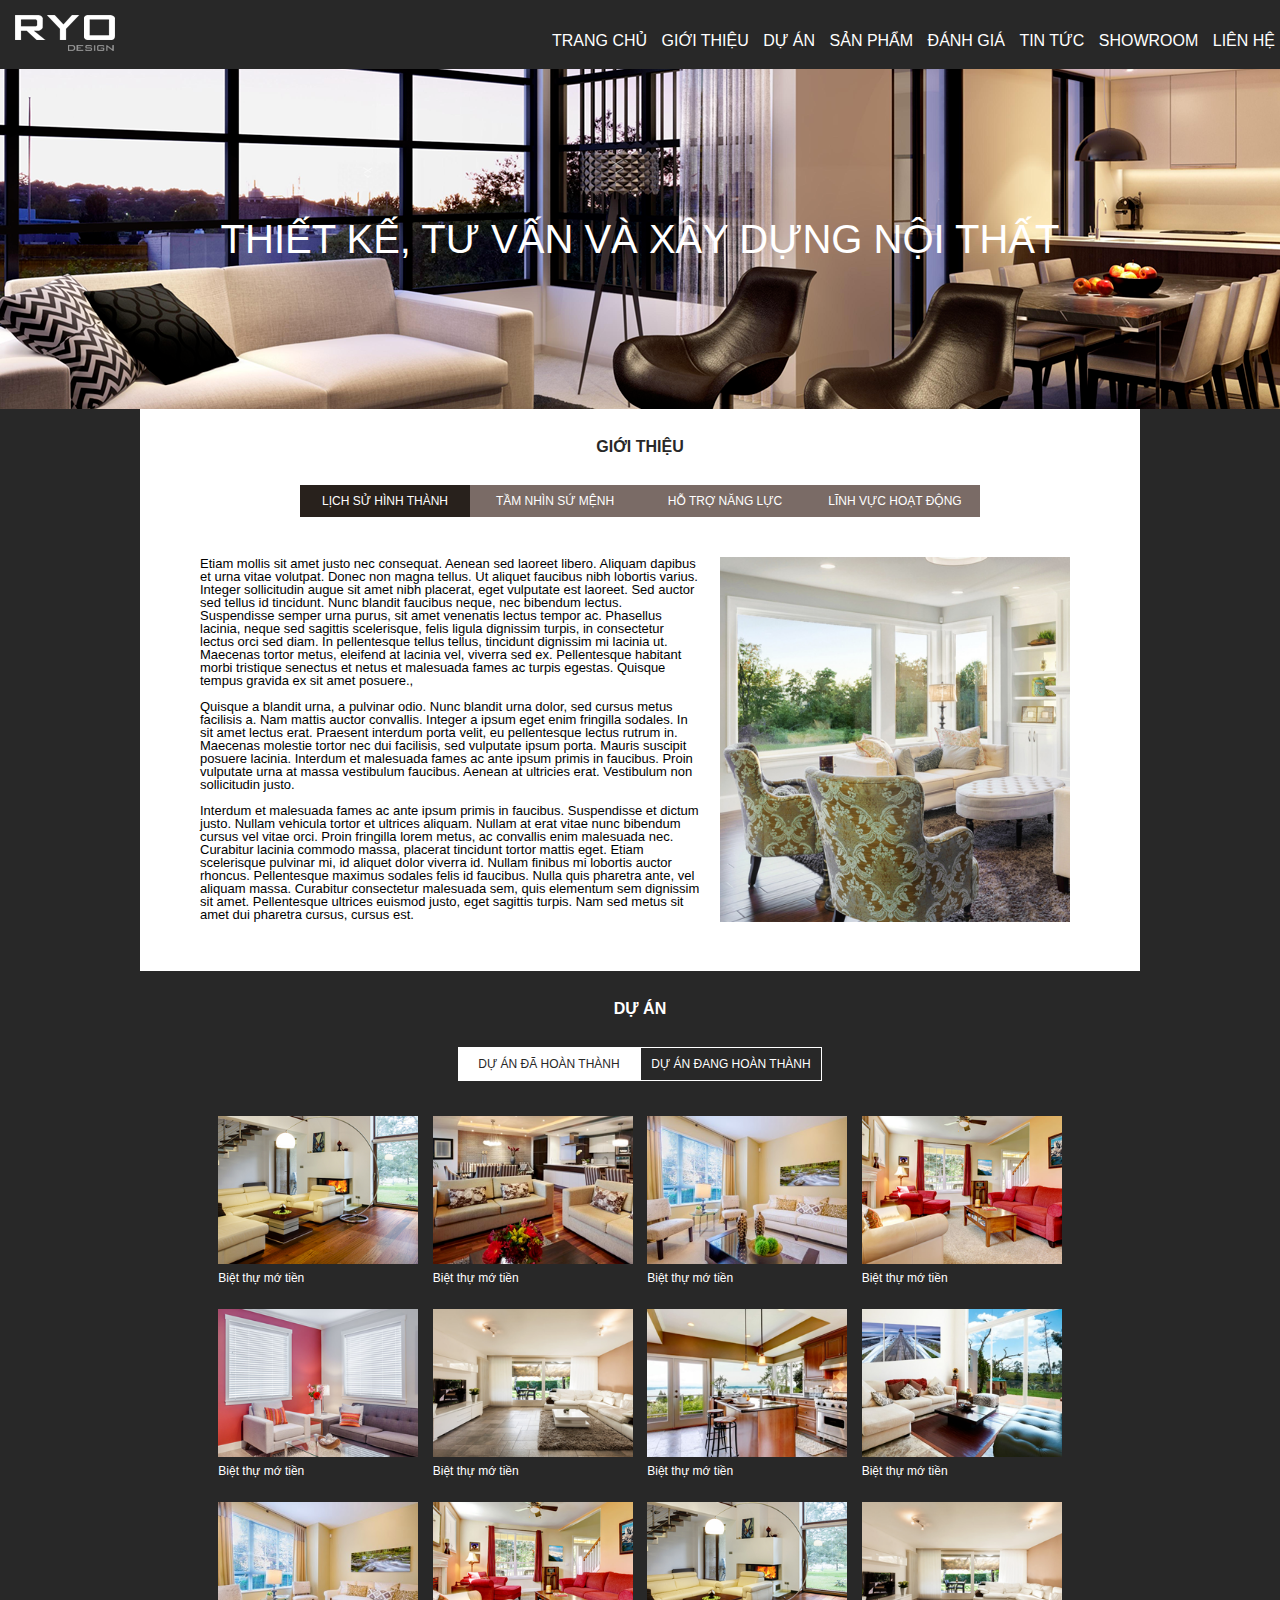
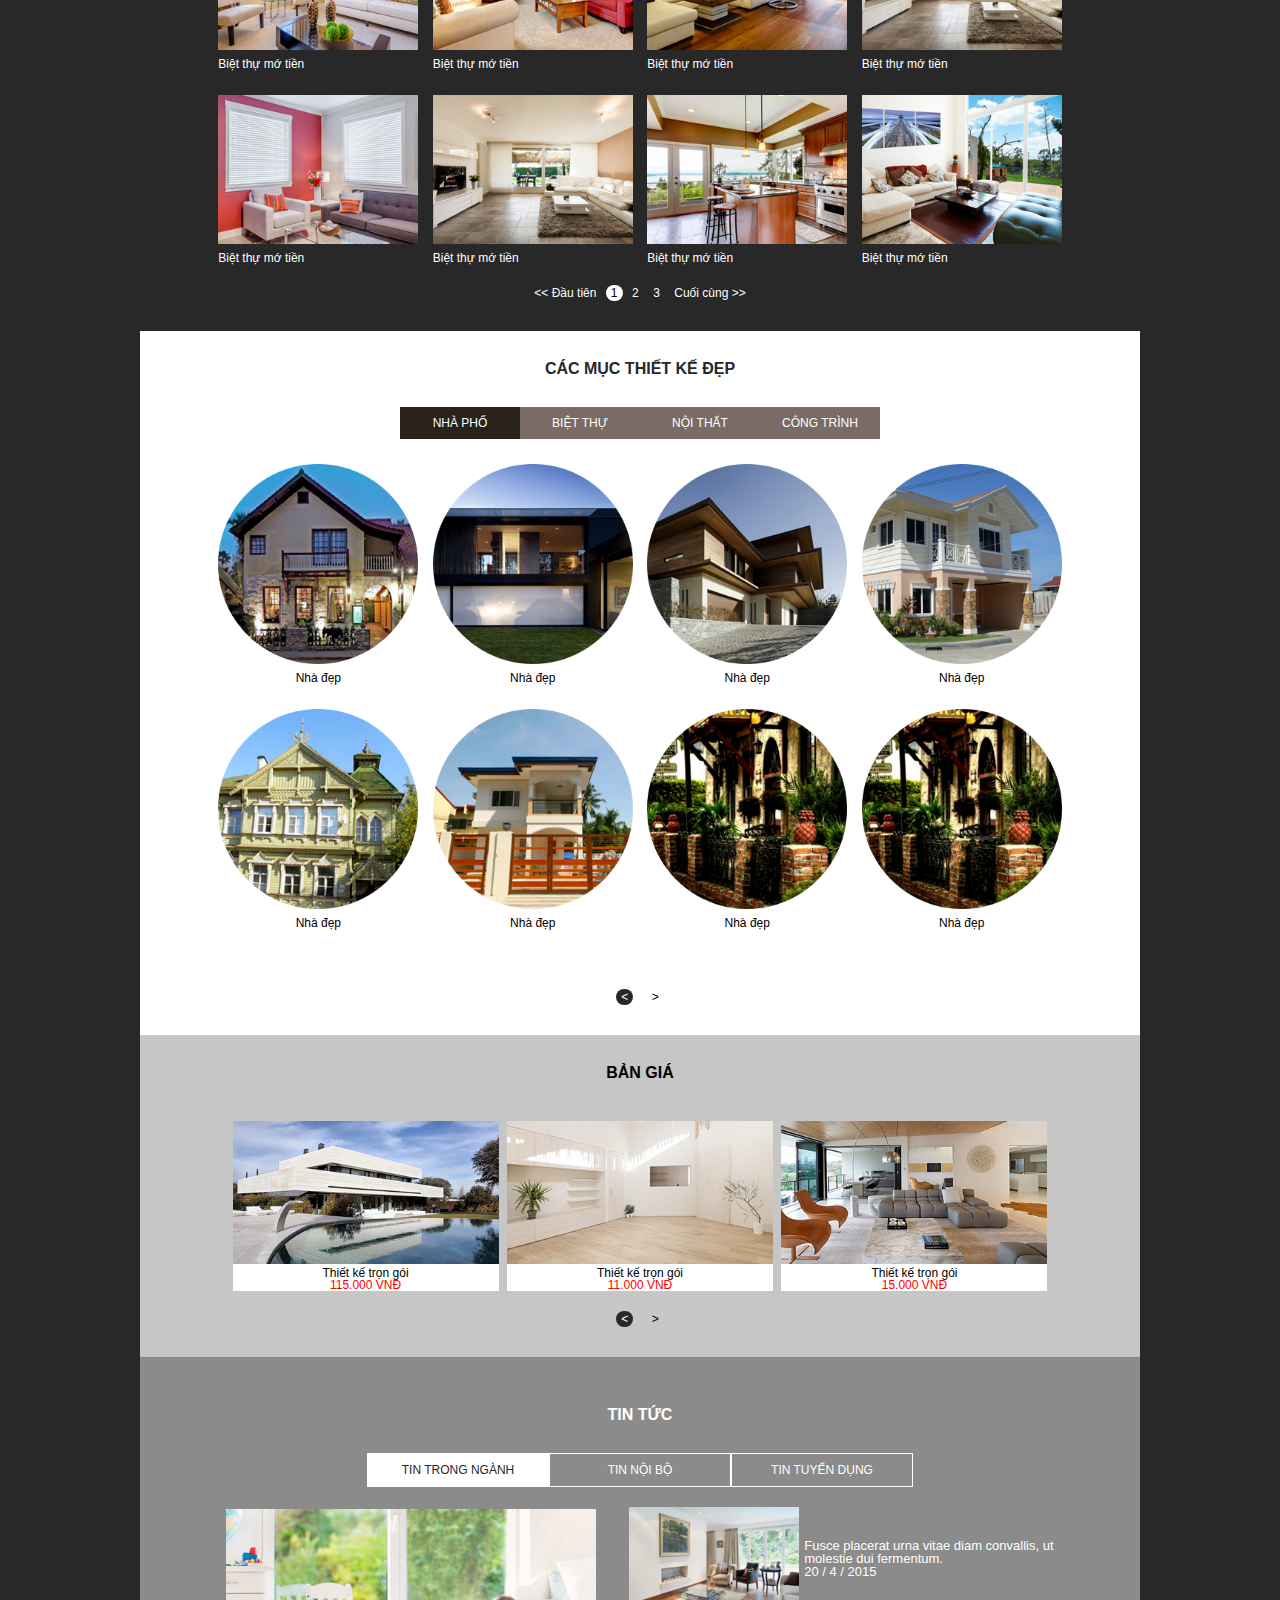
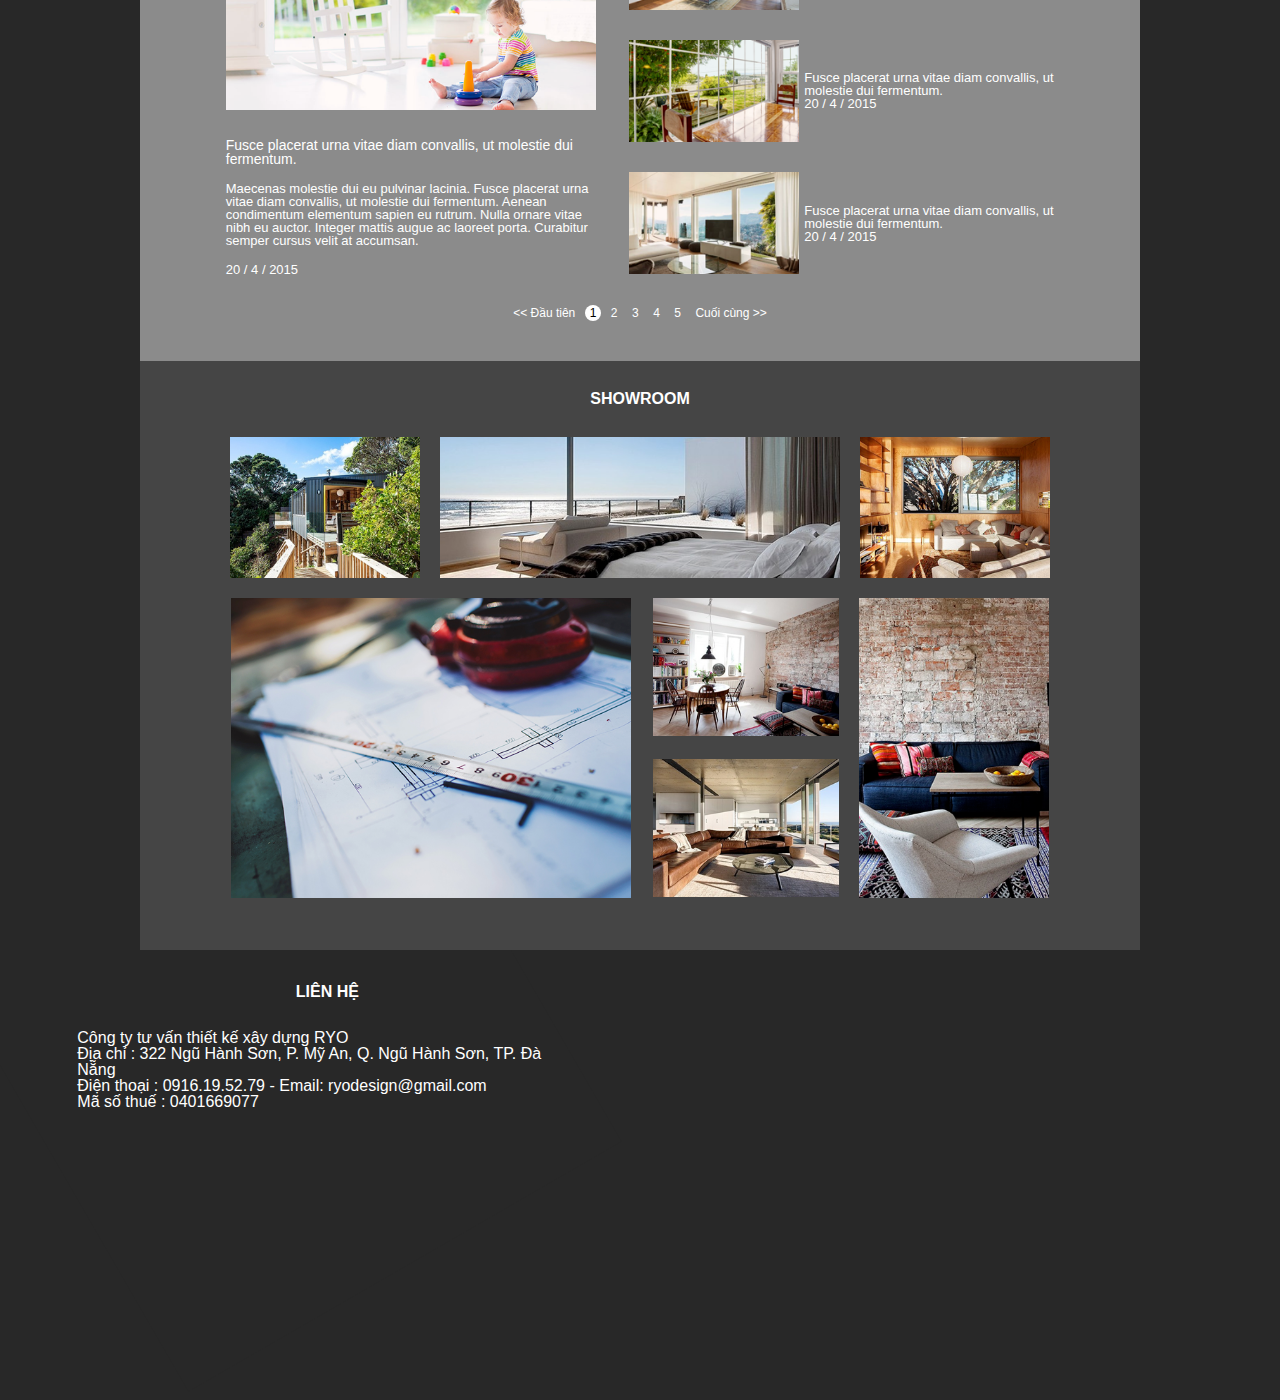
<file: index.html>
<!DOCTYPE html>
<html>
<head>
	<meta charset="utf-8">
	<meta name="viewport" content="width=device-width, initial-scale=1.0">
	<meta http-equiv="X-UA-Compatible" content="IE=edge">
	<title></title>
	<link rel="stylesheet" href="reset.css">
	<link rel="stylesheet" href="css/styles.css">

</head>
<body>

	<div id="header">
		<div class="logo">
			<img src="img/Logo.png" alt=""/>
		</div>
		<!-- <img class="is_mb" src="img/Logo.png" alt=""/> -->
		<div id="navbar">
			<!-- <img class="is_pc logo" src="img/Logo.png" alt=""/> -->
			<div class="toggle">
				<span></span>
				<span></span>
				<span></span>
			</div>

			<ul class="listmenu">
				<li class="active">Trang chủ</li>
				<li>Giới Thiệu</li>
				<li>dự án</li>
				<li>sản phẩm</li>
				<li>đánh giá</li>
				<li>tin tức</li>
				<li>showroom</li>
				<li>liên hệ</li>
			</ul>	
		</div>
	</div>

<div id="banner">
<p>Thiết kế, tư vấn và xây dựng nội thất</p>
</div>

<div class="container">
	<div id="gioithieu">
		<p class="title">Giới thiệu</p>
		
			<div class="tabcontrol tabformat">
				<div class="button active" data-tab="tab1">lịch sử hình thành</div>
				<div class="button" data-tab="tab2">tầm nhìn sứ mệnh</div>
				<div class="button" data-tab="tab3">hỗ trợ năng lực</div>
				<div class="button" data-tab="tab4">Lĩnh vực hoạt động</div>
			</div>
			<div class="tabcontent">
				<div class="tab" id="tab1">
					<div class="txtcontent">Etiam mollis sit amet justo nec consequat. Aenean sed laoreet libero. Aliquam dapibus et urna vitae volutpat. Donec non magna tellus. Ut aliquet faucibus nibh lobortis varius. Integer sollicitudin augue sit amet nibh placerat, eget vulputate est laoreet. Sed auctor sed tellus id tincidunt. Nunc blandit faucibus neque, nec bibendum lectus. Suspendisse semper urna purus, sit amet venenatis lectus tempor ac. Phasellus lacinia, neque sed sagittis scelerisque, felis ligula dignissim turpis, in consectetur lectus orci sed diam. In pellentesque tellus tellus, tincidunt dignissim mi lacinia ut. Maecenas tortor metus, eleifend at lacinia vel, viverra sed ex. Pellentesque habitant morbi tristique senectus et netus et malesuada fames ac turpis egestas. Quisque tempus gravida ex sit amet posuere.,<br/><br/>

Quisque a blandit urna, a pulvinar odio. Nunc blandit urna dolor, sed cursus metus facilisis a. Nam mattis auctor convallis. Integer a ipsum eget enim fringilla sodales. In sit amet lectus erat. Praesent interdum porta velit, eu pellentesque lectus rutrum in. Maecenas molestie tortor nec dui facilisis, sed vulputate ipsum porta. Mauris suscipit posuere lacinia. Interdum et malesuada fames ac ante ipsum primis in faucibus. Proin vulputate urna at massa vestibulum faucibus. Aenean at ultricies erat. Vestibulum non sollicitudin justo.<br/><br/>

Interdum et malesuada fames ac ante ipsum primis in faucibus. Suspendisse et dictum justo. Nullam vehicula tortor et ultrices aliquam. Nullam at erat vitae nunc bibendum cursus vel vitae orci. Proin fringilla lorem metus, ac convallis enim malesuada nec. Curabitur lacinia commodo massa, placerat tincidunt tortor mattis eget. Etiam scelerisque pulvinar mi, id aliquet dolor viverra id. Nullam finibus mi lobortis auctor rhoncus. Pellentesque maximus sodales felis id faucibus. Nulla quis pharetra ante, vel aliquam massa. Curabitur consectetur malesuada sem, quis elementum sem dignissim sit amet. Pellentesque ultrices euismod justo, eget sagittis turpis. Nam sed metus sit amet dui pharetra cursus, cursus est.</div>
					<div class="imgcontent">
						<img src="img/gioithieu.png" alt="">
					</div>

				</div>
				<div class="tab" id="tab2">
					<div class="txtcontent">Etiam mollis sit amet justo nec consequat. Aenean sed laoreet libero. Aliquam dapibus et urna vitae volutpat. Donec non magna tellus. Ut aliquet faucibus nibh lobortis varius. Integer sollicitudin augue sit amet nibh placerat, eget vulputate est laoreet. Sed auctor sed tellus id tincidunt. Nunc blandit faucibus neque, nec bibendum lectus. Suspendisse semper urna purus, sit amet venenatis lectus tempor ac. Phasellus lacinia, neque sed sagittis scelerisque, felis ligula dignissim turpis, in consectetur lectus orci sed diam. In pellentesque tellus tellus, tincidunt dignissim mi lacinia ut. Maecenas tortor metus, eleifend at lacinia vel, viverra sed ex. Pellentesque habitant morbi tristique senectus et netus et malesuada fames ac turpis egestas. Quisque tempus gravida ex sit amet posuere.,<br/><br/>
Quisque a blandit urna, a pulvinar odio. Nunc blandit urna dolor, sed cursus metus facilisis a. Nam mattis auctor convallis. Integer a ipsum eget enim fringilla sodales. In sit amet lectus erat. Praesent interdum porta velit, eu pellentesque lectus rutrum in. Maecenas molestie tortor nec dui facilisis, sed vulputate ipsum porta. Mauris suscipit posuere lacinia. Interdum et malesuada fames ac ante ipsum primis in faucibus. Proin vulputate urna at massa vestibulum faucibus. Aenean at ultricies erat. Vestibulum non sollicitudin justo<br/><br/>

Interdum et malesuada fames ac ante ipsum primis in faucibus. Suspendisse et dictum justo. Nullam vehicula tortor et ultrices aliquam. Nullam at erat vitae nunc bibendum cursus vel vitae orci. Proin fringilla lorem metus, ac convallis enim malesuada nec. Curabitur lacinia commodo massa, placerat tincidunt tortor mattis eget. Etiam scelerisque pulvinar mi, id aliquet dolor viverra id. Nullam finibus mi lobortis auctor rhoncus. Pellentesque maximus sodales felis id faucibus. Nulla quis pharetra ante, vel aliquam massa. Curabitur consectetur malesuada sem, quis elementum sem dignissim sit amet. Pellentesque ultrices euismod justo, eget sagittis turpis. Nam sed metus sit amet dui pharetra cursus, cursus est.</div>
					<div class="imgcontent">
						<img src="img/gioithieu.png" alt="">
					</div>
				</div>
				<div class="tab" id="tab3">Conten 3</div>
				<div class="tab" id="tab4">Conten 4</div>
				
			</div>
	</div>
	<!-- end gioithieu -->
	<div class="duan">
		<p class="txtduan">dự án</p>
		<div class="tabcontrol2 tabformat2">
			<div class="button active" data-tab="tab5">dự án đã hoàn thành</div>
			<div class="button" data-tab="tab6">dự án đang hoàn thành</div>
		</div>
		<div class="tabcontent2 imgformat">
			<div class="tab" id="tab5">
			<div class="sp">
			<img src="img/duan1.png" alt="">
				<p>Biệt thự mớ tiền</p>
			</div>
			<div class="sp">
			<img src="img/duan2.png" alt="">
				<p>Biệt thự mớ tiền</p>
			</div>
			<div class="sp">
			<img src="img/duan3.png" alt="">
				<p>Biệt thự mớ tiền</p>
			</div>
			<div class="sp">
			<img src="img/duan4.png" alt="">
				<p>Biệt thự mớ tiền</p>
			</div>
			<div class="sp">
			<img src="img/duan5.png" alt="">
				<p>Biệt thự mớ tiền</p>
			</div>
			<div class="sp">
			<img src="img/duan6.png" alt="">
				<p>Biệt thự mớ tiền</p>
			</div>
			<div class="sp">
			<img src="img/duan7.png" alt="">
				<p>Biệt thự mớ tiền</p>
			</div>
			<div class="sp">
			<img src="img/duan8.png" alt="">
				<p>Biệt thự mớ tiền</p>
			</div>
			</div>
			<div class="tab" id="tab6">
				<div class="sp">
			<img src="img/duan3.png" alt="">
				<p>Biệt thự mớ tiền</p>
			</div>
			<div class="sp">
			<img src="img/duan4.png" alt="">
				<p>Biệt thự mớ tiền</p>
			</div>
			<div class="sp">
			<img src="img/duan1.png" alt="">
				<p>Biệt thự mớ tiền</p>
			</div>
			<div class="sp">
			<img src="img/duan6.png" alt="">
				<p>Biệt thự mớ tiền</p>
			</div>
			<div class="sp">
			<img src="img/duan5.png" alt="">
				<p>Biệt thự mớ tiền</p>
			</div>
			<div class="sp">
			<img src="img/duan6.png" alt="">
				<p>Biệt thự mớ tiền</p>
			</div>
			<div class="sp">
			<img src="img/duan7.png" alt="">
				<p>Biệt thự mớ tiền</p>
			</div>
			<div class="sp">
			<img src="img/duan8.png" alt="">
				<p>Biệt thự mớ tiền</p>
			</div>
			</div>
		<div class="pagination">
			<div class="first"><< Đầu tiên</div>
			<div class="pag active" id="1">1</div>
			<div class="pag" id="2">2</div>
			<div class="pag" id="3">3</div>
			<div class="last">Cuối cùng >></div>
		</div>
		</div>
	</div>
<!-- end du an -->

<div class="categorytk">
	<p class="titlecate">các mục thiết kế đẹp</p>
	<div class="tabcontrol3 tabformat">
		<div class="button active" data-tab="tab7">nhà phố</div>
		<div class="button" data-tab="tab8">biệt thự</div>
		<div class="button" data-tab="tab9">nội thất</div>
		<div class="button" data-tab="tab10">công trình</div>
	</div>
	<div class="tabcontent3 imgformat">
		<div class="tab" id="tab7">
			<div class="sp">
				<img src="img/sp1.png" alt="">
				<p>Nhà đẹp</p>
			</div>
			<div class="sp">
				<img src="img/sp2.png" alt="">
				<p>Nhà đẹp</p>
			</div>
			<div class="sp">
				<img src="img/sp3.png" alt="">
				<p>Nhà đẹp</p>
			</div>
			<div class="sp">
				<img src="img/sp4.png" alt="">
				<p>Nhà đẹp</p>
			</div>
			<div class="sp">
				<img src="img/sp5.png" alt="">
				<p>Nhà đẹp</p>
			</div>
			<div class="sp">
				<img src="img/sp6.png" alt="">
				<p>Nhà đẹp</p>
			</div>
			<div class="sp">
				<img src="img/sp7.png" alt="">
				<p>Nhà đẹp</p>
			</div>
			<div class="sp">
				<img src="img/sp8.png" alt="">
				<p>Nhà đẹp</p>
			</div>				
		</div>
		<div class="tab" id="tab8">asd</div>
		<div class="tab" id="tab9"></div>
		<div class="tab" id="tab10"></div>
		<div class="pagination2">
			<div class="pag active"><</div>
			<div class="pag">></div>
		</div>

	</div>
</div>

<!-- end category -->

<div class="bangia">
	<p class="title"> bản giá</p>
	<div class="itembangia">
		<img src="img/bangia1.png" alt="">
		<p>Thiết kế trọn gói</p>
		<p class="gia">115.000 VNĐ</p>
	</div>
	<div class="itembangia">
		<img src="img/bangia2.png" alt="">
		<p>Thiết kế trọn gói</p>
		<p class="gia">11.000 VNĐ</p>
	</div>
	<div class="itembangia">
		<img src="img/bangia3.png" alt="">
		<p>Thiết kế trọn gói</p>
		<p class="gia">15.000 VNĐ</p>
	</div>
	<div class="pagination2">
			<div class="pag active"><</div>
			<div class="pag">></div>
		</div>
</div>
<!-- end bangia -->

<div class="tintuc">
	<p class="txttintuc"> Tin tức</p>
	<div class="tabcontrol4 tabformat2">
		<div class="button active" data-tab="tab11"> tin trong ngành</div>
		<div class="button" data-tab="tab12"> tin nội bộ</div>
		<div class="button" data-tab="tab13"> tin tuyển dụng</div>
	</div>
	<div class="tabcontent4">
		<div class="tab" id="tab11">
			<div class="tintuccontent">
				<div class="tintuccontent1">
					<img src="img/tintuc1.png" alt="">
					<p class="titlett">Fusce placerat urna vitae diam convallis, ut molestie dui fermentum.</p><br/>

					<p class="contenttt">Maecenas molestie dui eu pulvinar lacinia. Fusce placerat urna vitae diam convallis, ut molestie dui fermentum. Aenean condimentum elementum sapien eu rutrum. Nulla ornare vitae nibh eu auctor. Integer mattis augue ac laoreet porta. Curabitur semper cursus velit at accumsan.</p><br/>

					<p class="datett">20 / 4 / 2015</p>
				</div>
				<div class="tintuccontent2">
					<div class="itemtintuc">
						<img src="img/tintuc2.png" alt="">
						<div class="itemtt">
							<p class="titlett">Fusce placerat urna vitae diam convallis, ut molestie dui fermentum.</p>
							<p class="datett">20 / 4 / 2015</p>
						</div>
					</div>
					<div class="itemtintuc">
						<img src="img/tintuc3.png" alt="">
						<div class="itemtt">
							<p class="titlett">Fusce placerat urna vitae diam convallis, ut molestie dui fermentum.</p>
							<p class="datett">20 / 4 / 2015</p>
						</div>
					</div>
					<div class="itemtintuc">
						<img src="img/tintuc4.png" alt="">
						<div class="itemtt">
							<p class="titlett">Fusce placerat urna vitae diam convallis, ut molestie dui fermentum.</p>
							<p class="datett">20 / 4 / 2015</p>
						</div>
					</div>
				</div>
				<div class="pagination">
				<div class="first"><< Đầu tiên</div>
				<div class="pag active" id="1">1</div>
				<div class="pag" id="2">2</div>
				<div class="pag" id="3">3</div>
				<div class="pag" id="3">4</div>
				<div class="pag" id="3">5</div>
				<div class="last">Cuối cùng >></div>
		</div>
			</div>
		</div>
		<div class="tab" id="tab12"></div>
		<div class="tab" id="tab13"></div>
	</div>
</div>
<!-- end tin tuc -->
<div class="showroom title">
	<p>Showroom</p>
	<div class="showroomimg">
		<img class="img1" src="img/sr1.png" alt="">
		<img class="img2" src="img/sr2.png" alt="">
		<img class="img1" src="img/sr3.png" alt="">
	</div>
	<div class="showroomimg2">
		<img class="img4" src="img/sr4.png" alt="">
		<div class="showroomimg3">
			<img src="img/sr5.png" alt="">
			<img src="img/sr6.png" alt="">	
		</div>	
		<img class="img7" src="img/sr7.png" alt="">	
	</div>
</div>

<!-- end showroom -->

</div>
	
<div id="footer">
	<div class="lienhe">
	<div class="lienheframe">
		<div class="contentlh">
			<p class="title">liên hệ</p>
			<p class="namecty">Công ty tư vấn thiết kế xây dựng RYO</p>
			<p>Địa chỉ : 322 Ngũ Hành Sơn, P. Mỹ An, Q. Ngũ Hành Sơn, TP. Đà Nẵng</p>
			<p>Điện thoại : 0916.19.52.79   -   Email: ryodesign@gmail.com</p>
			<p>Mã số thuế : 0401669077 </p>
		</div>
	</div>
		<iframe src="https://www.google.com/maps/embed?pb=!1m10!1m8!1m3!1d15336.492636148!2d108.18986886406248!3d16.059097536029995!3m2!1i1024!2i768!4f13.1!5e0!3m2!1svi!2s!4v1500823715250" width="100%" height="450" frameborder="0" style="border:0" allowfullscreen></iframe>
	</div>

</div>
	<script src="js/jquery1.11.3jquery.min.js" type="text/javascript"></script>
	<script src="js/js.js" type="text/javascript"></script>	
</body>
</html>
</file>
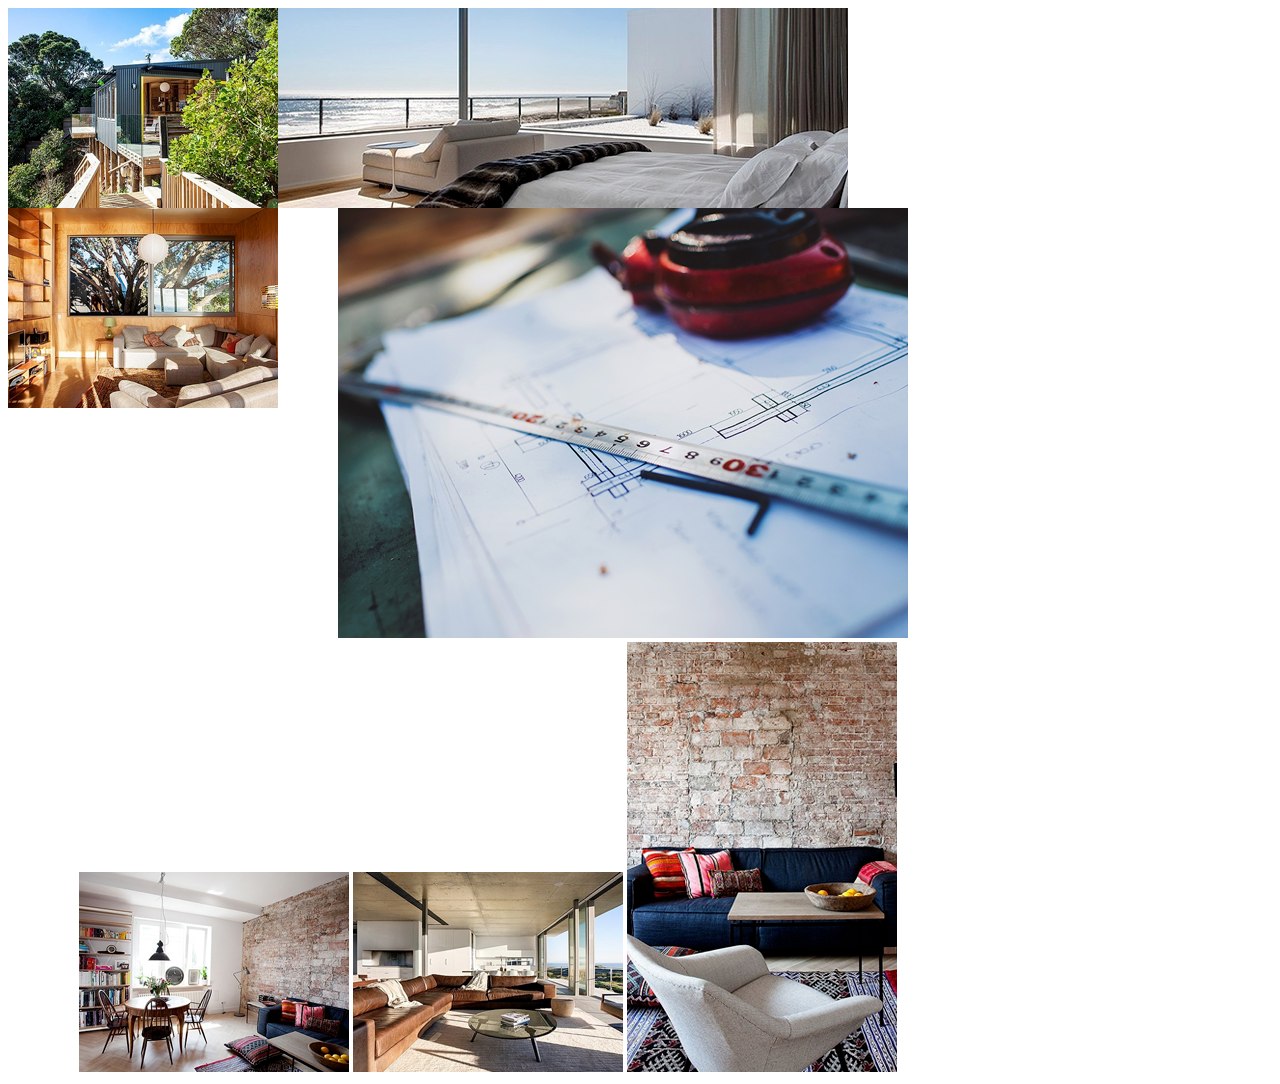
<file: test.html>
<!DOCTYPE html>
<html>
<head>
	<meta charset="utf-8">
	<meta http-equiv="X-UA-Compatible" content="IE=edge">
	<title></title>
	<link rel="stylesheet" href="test.css">
</head>
<body>
<div class="show">
	<div class="show1">
		<img src="img/sr1.png" alt="">
		<img src="img/sr2.png" alt="">
		<img src="img/sr3.png" alt="">
	</div>
	<div class="show2">
		<img src="img/sr4.png" alt="">
		<img src="img/sr5.png" alt="">
		<img src="img/sr6.png" alt="">
		<img src="img/sr7.png" alt="">
	</div>
</div>
		
		
	
</body>
</html>
</file>
<file: css/styles.css>
body{
    font-family: "Helvetica Neue", Helvetica, Roboto, sans-serif;
    background: #282828;
	}

#header{
	/* width: 100%; */
	background: #282828;

}
/* #navbar{
	margin: 0 auto;
	max-width: 1000px;
	padding: 46px;
	padding-top: 20px;
	text-transform: uppercase;
	color: #FFFFFF;
}
#navbar img{
	margin: 0 auto;
	float: left;
}
#navbar ul{
	margin: 0 auto;
	float: right;
}
#navbar ul li{
	float: left;
	list-style: none;
	padding-top: 5px;
	padding-right: 10px;
	padding-bottom: 24px;
}*/
#navbar ul li:hover{
	text-decoration: none;
	margin-bottom: 0px;
	border-bottom: 1px solid #FFFFFF;
} 
.logo{
	/* text-align: center; */
	padding: 15px;
}
#navbar .listmenu li{
	padding: 8px 5px;
	color: #fff;
	text-transform: uppercase;
	/* border-bottom: 1px solid #FFFFFF; */
}
#navbar .listmenu li:last-child{
	border-bottom: none;
}
@media screen and (max-width: 480px){
	.listmenu{
		display: none;
		clear: both;
	}
	.logo{
		float: left;
	}
	.toggle{
		padding-top: 10px;
		float: right;
		width: 30px;
		height: 50px;
		display: block;
		color: #fff;
	}
	.toggle span{
		display: block;
		width: 100%;
	    height: 2px;
	    background: #fff;
	    display: block;
	    margin: 5px 0;

	}
	#navbar:after{
		content: "";
		display: block;
		clear: both;
	}
}
@media screen and (min-width: 481px){
	.listmenu li{
		display: inline-block;
		border: none;
	}
	.logo{
		text-align: center;
	}
	.listmenu{
		text-align: center;
	}
}
@media screen and (min-width: 875px){
	.logo{
		float: left;
	}
	.listmenu{
		padding-top: 15px;
		float: right;
	}
	#navbar .listmenu li{

		padding: 18px 5px;
	}
	#header:after{
		content: "";
		display: block;
		clear: both;
	}
}
#banner p{
	text-align: center;
	font-size: 40px;
	color: #FFFFFF;
	margin-top: 0px;
	text-transform: uppercase;
	padding-top: 150px;
	padding-bottom: 150px;
	background-size: cover;
	margin-bottom: 0px;
	background: #63AFC7 url('../img/Banner1.png') center no-repeat;
}
.container{
	margin: 0px auto;
	width: 100%;
	max-width: 1000px;
}

.title{
	margin-top: 0px;
	font-size: 16px;
	padding-top: 30px;
	padding-bottom: 30px;
	color: #282828;
	text-align: center;
	text-transform: uppercase;
	font-weight: bold;

}
#gioithieu{
	background: #FFFFFF;
}

/* Style the tab content */
.tabcontent .tab{
    display: none;
    /* border: 1px solid #ccc; */
    border-top: none;
}
.tabcontent3 .tab{
	padding-bottom: 30px;
    display: none;
    /* border: 1px solid #ccc; */
    border-top: none;
}
.tabcontent4 .tab{
	padding-bottom: 30px;
    display: none;
    /* border: 1px solid #ccc; */
    border-top: none;
}


.tabformat{
	padding-bottom: 10px;
	text-align: center;
	word-spacing: -5px;

}
.tabformat .button{
	width: 150px;
	word-spacing: 0px;
	color: #FFFFFF;
	padding: 10px;
	display: inline-block;
	font-size: 12px;
	cursor: pointer;
	background: #7A6B66;
	text-transform: uppercase;
	   transition: 0.3s;
}
.tabformat .button:hover{
	background: #28211C;
}
.tabformat .button.active{
	background: #28211C;
}
#tab1,#tab2 {
	padding-left: 50px;
	padding-right: 50px;
	padding-top: 20px;
	word-spacing: -4px;
}
.txtcontent,.imgcontent{
	display: inline-block;
	word-spacing: 0px;
	padding: 10px;
}

.txtcontent{
	padding-bottom: 50px;
	vertical-align: top;
	font-size: 13px;
	max-width: 500px;
}
.imgcontent{
 	max-width: 350px;
}
.imgcontent img{
 	width: 100%;
}

/* tab2 */
.duan{
	padding-top: 30px;
	padding-bottom: 30px;
	color: #FFFFFF;
	text-align: center;
	background: #282828;
}
.duan .txtduan{
	padding-bottom: 30px;
	text-transform: uppercase;
	font-weight: bold;
}
.tabformat2 .tab{
    display: none;
    /* border: 1px solid #ccc; */
    border-top: none;
}

.tabformat2{
	padding-bottom: 20px;
	text-align: center;
	word-spacing: -5px;

}
.tabformat2 .button{
	width: 160px;
	word-spacing: 0px;
	color: #FFFFFF;
	padding: 10px;
	display: inline-block;
	font-size: 12px;
	cursor: pointer;
	border: 0.5px solid #FFFFFF;
	text-transform: uppercase;
	transition: 0.3s;
}
.tabformat2 .button:hover{
	background: #FFFFFF;
	color: #28211C;
}
.tabformat2 .button.active{
	background: #FFFFFF;
	color: #282828;
}
.tabcontrol3 .button{
	width: 100px;
}
.sp{
	margin: 5px;
	display: inline-block;
	max-width: 200px;
}
.imgformat{
	padding-top: 10px;
}
.imgformat img{
	width: 100%;
}
.imgformat p{
	font-size: 12px;
	margin-top: 5px;
	margin-bottom: 15px;
	text-align: left;
	text-transform: none;

}
.pagination .pag,.first,.last{
	padding: 2px 5px 2px 5px;
	cursor: pointer;
	font-size: 12px;
	display: inline-block;
}
.pagination .pag{
	border-radius: 10px;
}
.pagination .pag.active{
	background: #FFFFFF;
	color: #000000;
}
.pagination .pag:hover{
	border-radius: 10px;
	background: #FFFFFF;
	color: #000000;
}
.categorytk{
	text-align: center;
	background: #FFFFFF;
}
.titlecate{
	text-align: center;
	color: #282828;
	padding-bottom: 30px;
	padding-top: 30px;
	text-transform: uppercase;
	font-weight: bold;
}
.categorytk p{
	text-align: center;
}
.pagination2{
	cursor: pointer;
	font-size: 12px;
}
.pagination2 .pag{
	padding: 2px 5px 2px 5px;
	border-radius: 10px;
	display: inline-block;
	margin:  10px 5px 30px 5px;

}
.pagination2 .pag.active{
	background: #282828;
	color: #FFFFFF;
}
.pagination2 .pag:hover{
	border-radius: 10px;
	background: #838383;
	color: #FFFFFF;
}
.bangia{
	background: #C6C6C6;
	text-align: center;
}
.bangia p{
	font-size: 12px;
	color: #000000;
}
.bangia .title{
	font-size: 16px;
}
.bangia .gia{
	color: red;
}
.bangia .itembangia{
	margin: 10px 2px 10px 2px;
	display: inline-block;
	max-width: 266px;
}
.bangia .itembangia img{
	width: 100%;
}
.bangia .itembangia {
	background: #FFFFFF;
}
.tintuc{
	background: #8B8B8B;
}
.txttintuc{
	padding-top: 50px;
	padding-bottom: 30px;
	color: #FFFFFF;
	text-align: center;
	text-transform: uppercase;
	font-weight: bold;
}
.tintuccontent{
	color: #FFFFFF;
	text-align: center;
	padding-left: 20px;
	padding-right: 20px;
}
.tintuccontent1{
	text-align: left;
	max-width: 370px;
}
.tintuccontent1 img{
	width: 100%;
	padding-bottom: 25px;
}
.tintuccontent1,.tintuccontent2{
	display: inline-block;
}
.itemtintuc img,.itemtt{
	display: inline-block;
}
.itemtintuc{
	display: flex;
	align-items: center;
	padding-left: 29px;
	padding-bottom: 30px;
	max-width: 500px;
}
.datett{
	font-size: 13px;
}
.contenttt{
	font-size: 13px;
}
.itemtintuc p{
	font-size: 13px;
	text-align: left;
}
.itemtintuc img{
	max-width: 170px;
}

.itemtt{
	padding-left: 5px;
	max-width: 250px;
}
.titlett{
	font-size: 14px;
}.tabcontent4 .tab{
	padding-bottom: 40px;
}
.showroom{
	background: #454545;
	padding-bottom: 30px;
}
.showroom p{
	color: #FFFFFF;
	padding-bottom: 20px;
}
.showroomimg,.showroomimg2{
	justify-content: center;
	display: flex
}
.showroomimg .img1{
	padding:  10px 10px 10px 10px;
	width: 190px;
}
.showroomimg .img2{
	padding:  10px 10px 10px 10px;
	width: 400px;
}
.showroomimg2 .img4{
	padding:  10px 10px 10px 10px;
	width: 400px;
	height: 300px;
}
.showroomimg2 .img7{
	padding: 10px 10px 10px 20px;
 	width: 190px;
 	height: 300px;

}
.showroomimg2 .img4{
	float: left;
}
.showroomimg3{
	float: left;
}
.showroomimg2:after {
  content: "";
  clear: both;
  height: 0;
  display: block;
  visibility: hidden;
}
.showroomimg3{
	padding: 0px 10px 10px 2px;
	width: 186px;
}
.showroomimg3 img{
	padding: 10px 10px 10px 10px;
	width: 100%;
}
.lienhe p{
	color: #FFFFFF;
	width: 100%;
}
#footer{
	overflow: hidden;
	position: relative;
	height: 450px;
}
.lienheframe{
	top: -150px;
	left: 30px;
	height: 500px;
	width: 500px;
	transform: rotate(-30deg);
	background: #282828;
	position: absolute;
}
.lienheframe p{
	transform: none;
}
.contentlh{
	position: relative;
	top: 180px;
	left: 50px;
	transform: rotate(30deg);
}

.is_pc {
	display: inherit;
}
.is_mb {
	display: none;
}

@media screen and (max-width: 640px){
	.showroomimg, .showroomimg2{
		/* max-width: 370px; */
		display: block;
		float: none;
	}
	.showroomimg .img2{
		width: 370px;
	}
	.showroomimg .img1{
		width: 370px;
	}
	.showroomimg2 .img4{
		width: 370px;
		float: none;
	}
		.showroomimg2 .img7{
		width: 370px;
		float: none;
	}
	.showroomimg3{
		width: 100%;
	}
	.showroomimg3 img{
		float: none;
		width: 370px;

	}
	.lienheframe{
		width: 370px;
	transform: none;
	background: #282828;
	position: relative;
}
.contentlh{
	position: relative;
	top: 180px;
	left: 0px;
	font-size: 13px;
	transform: none;
}
	/* .is_pc {
		display: none;
	}
	.is_mb {
		display: inherit;
	}
	#navbar li{
		display: block;
		width: 100%;
	}
	#navbar .toggle {
		padding-top: 1px;
		padding-bottom: 5px;
		background: blue;
		width: 50px;
		height: 20px;
	}
	#navbar .toggle span {
		vì thẻ span là thẻ inline, nên không thể set width, height, padding... được, nên phải cho nó là display:  block;
		width: 100%;
	    height: 2px;
	    background: #fff;
	    display: block;
	    margin: 5px 0;
	}
	lúc đầu nó ẩn, khi click vào cái nút nó dẽ add block để hiện ra
	#navbar .listMenu {
		display: none;
	} */
}
</file>
<file: test.css>
.show{
	max-width: 960px;
	text-align: center;
}
.show .show1 img{
	float: left;
}
</file>
